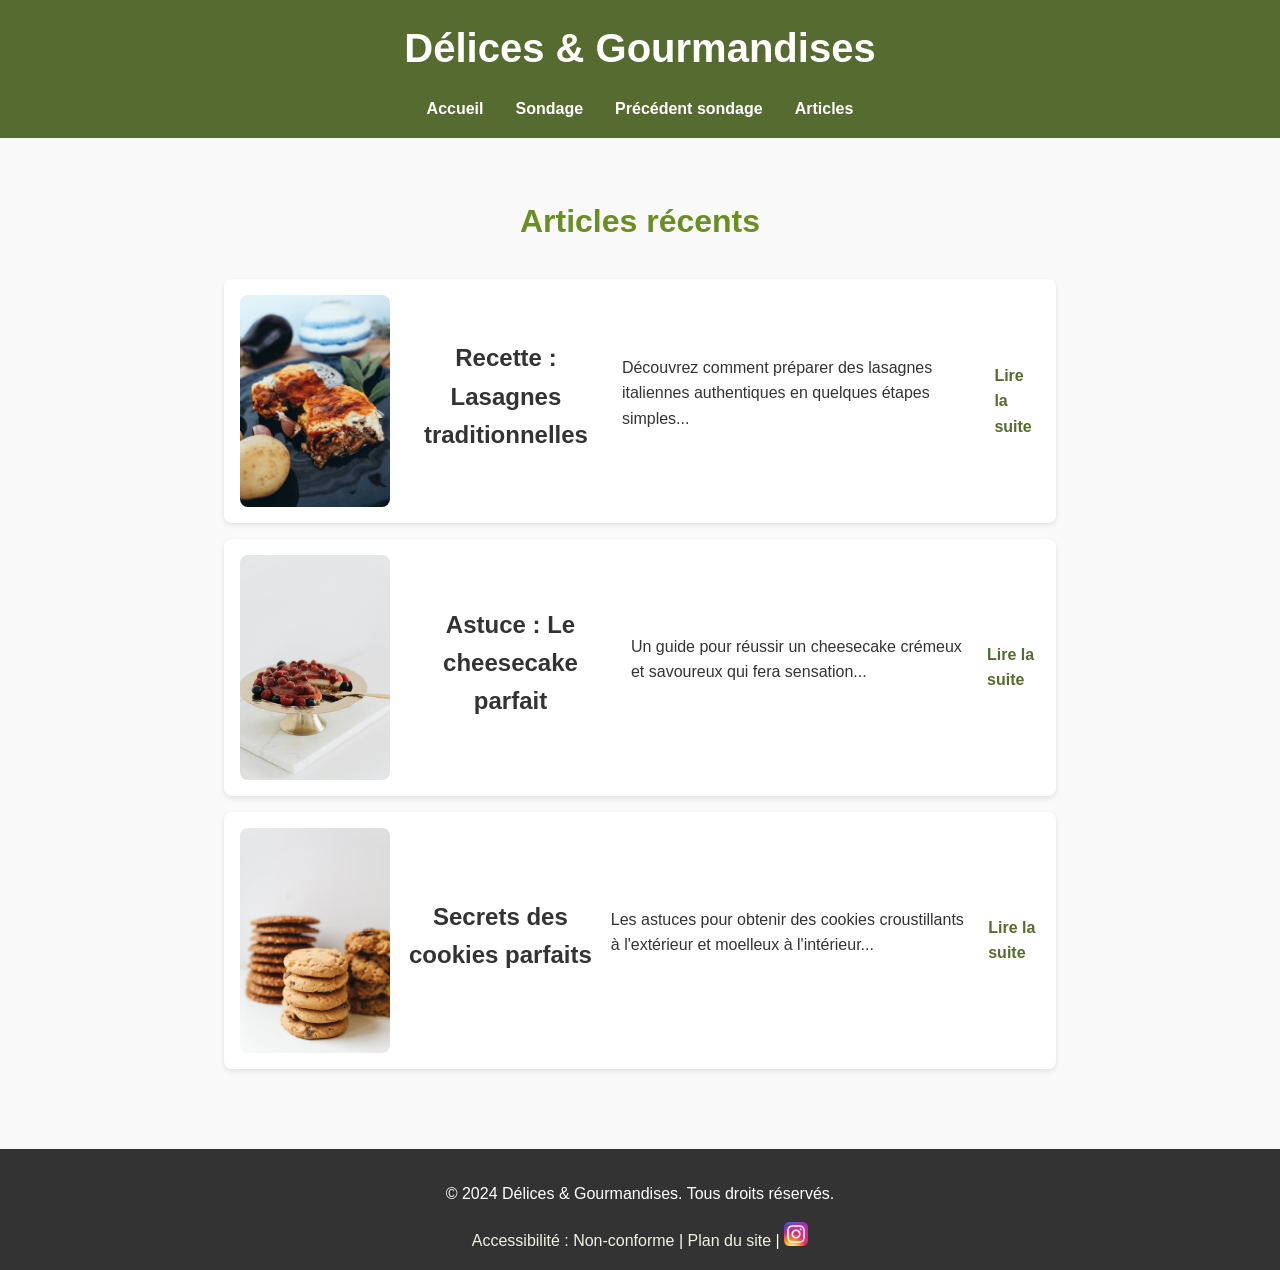
<file: index.html>
<html lang="fr">

<head>
    <meta charset="UTF-8">
    <meta name="viewport" content="width=device-width, initial-scale=1.0">
    <meta name="description"
        content="Blog culinaire 'Délices & Gourmandises' : recettes, astuces et plaisirs de la table.">
    <title>Accueil - Délices & Gourmandises</title>
    <link rel="stylesheet" href="css/styles.css">
</head>

<body>
    <nav class="skip-link" tabindex="0">
        <a href="#main">Contenu</a>
        <a href="#footer">Pied de page</a>
    </nav>

    <header>
        <h1>Délices & Gourmandises</h1>
        <nav>
            <ul>
                <li><a href="index.html">Accueil</a></li>
                <li><a href="html/sondage.html">Sondage</a></li>
                <li><a href="html/precedent-sondage.html">Précédent sondage</a></li>
                <li><a href="html/articles.html">Articles</a></li>
            </ul>
        </nav>
    </header>
    <main id="main">
        <section>
            <h2>Articles récents</h2>
            <div class="preview">
                <img src="images/article1.jpg" alt="">
                <h3>Recette : Lasagnes traditionnelles</h3>
                <p>Découvrez comment préparer des lasagnes italiennes authentiques en quelques étapes simples...</p>
                <a href="html/articles/article1.html">Lire la suite</a>
            </div>
            <div class="preview">
                <img src="images/article2.jpg" alt="">
                <h3>Astuce : Le cheesecake parfait</h3>
                <p>Un guide pour réussir un cheesecake crémeux et savoureux qui fera sensation...</p>
                <a href="html/articles/article2.html">Lire la suite</a>
            </div>
            <div class="preview">
                <img src="images/article3.jpg" alt="">
                <h3>Secrets des cookies parfaits</h3>
                <p>Les astuces pour obtenir des cookies croustillants à l'extérieur et moelleux à l'intérieur...</p>
                <a href="html/articles/article3.html">Lire la suite</a>
            </div>
        </section>
    </main>
    <footer id="footer">
        <p>&copy; 2024 Délices & Gourmandises. Tous droits réservés.</p>
        <a href="html/accessibilite.html">Accessibilité : Non-conforme</a> |
        <a href="html/plan-du-site.html">Plan du site</a> |
        <a href="https://www.instagram.com/esginformatique/" target="_blank" rel="noopener noreferrer">
            <img src="images/instagram-logo.png" alt="Instagram" width="24" height="24">
        </a>
    </footer>
</body>

</html>
</file>
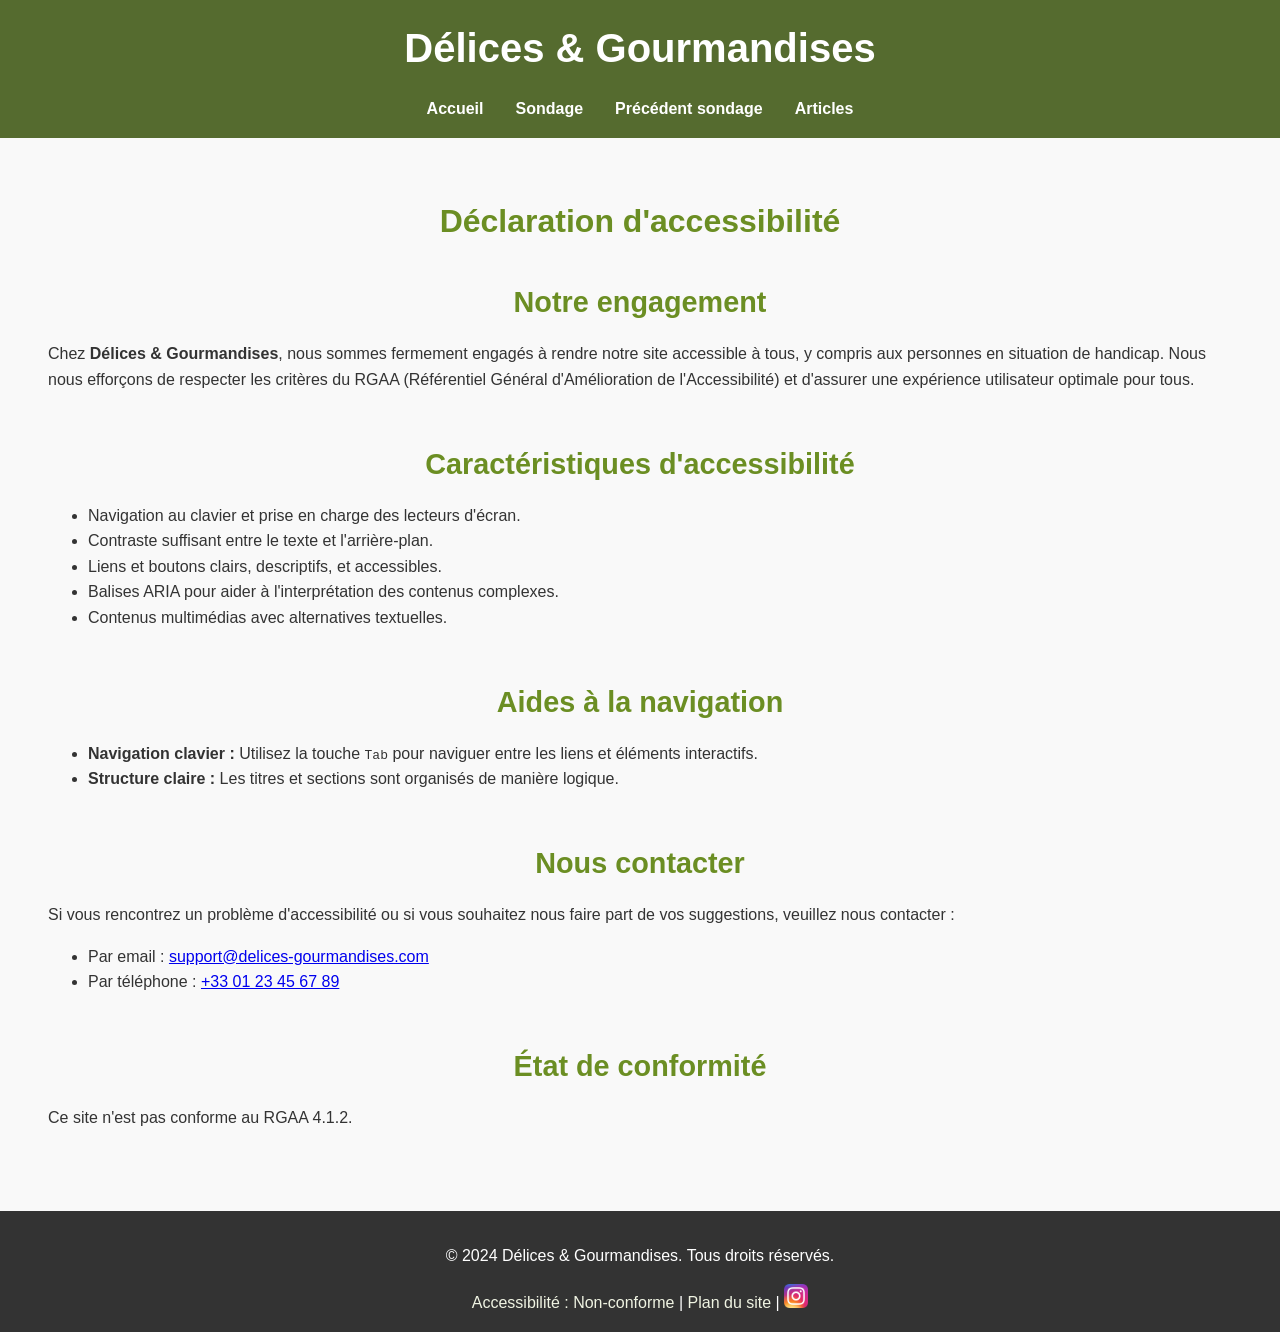
<file: html/accessibilite.html>
<html lang="fr">

<head>
    <meta charset="UTF-8">
    <meta name="viewport" content="width=device-width, initial-scale=1.0">
    <meta name="description"
        content="Informations sur l'accessibilité de Délices & Gourmandises, notre site de cuisine et gastronomie.">
    <title>Accessibilité - Délices & Gourmandises</title>
    <link rel="stylesheet" href="../css/styles.css">
</head>

<body>
    <nav class="skip-link" tabindex="0">
        <a href="#main">Contenu</a>
        <a href="#footer">Pied de page</a>
    </nav>

    <header>
        <h1>Délices & Gourmandises</h1>
        <nav>
            <ul>
                <li><a href="../index.html">Accueil</a></li>
                <li><a href="sondage.html">Sondage</a></li>
                <li><a href="precedent-sondage.html">Précédent sondage</a></li>
                <li><a href="articles.html">Articles</a></li>
            </ul>
        </nav>
    </header>
    <main id="main">
        <h2>Déclaration d'accessibilité</h2>
        <section>
            <h3>Notre engagement</h3>
            <div>Chez <strong>Délices & Gourmandises</strong>, nous sommes fermement engagés à rendre notre site
                accessible à tous, y compris aux personnes en situation de handicap. Nous nous efforçons de respecter
                les critères du RGAA (Référentiel Général d'Amélioration de l'Accessibilité) et d'assurer une expérience
                utilisateur optimale pour tous.</div>
        </section>
        <section>
            <h3>Caractéristiques d'accessibilité</h3>
            <ul>
                <li>Navigation au clavier et prise en charge des lecteurs d'écran.</li>
                <li>Contraste suffisant entre le texte et l'arrière-plan.</li>
                <li>Liens et boutons clairs, descriptifs, et accessibles.</li>
                <li>Balises ARIA pour aider à l'interprétation des contenus complexes.</li>
                <li>Contenus multimédias avec alternatives textuelles.</li>
            </ul>
        </section>
        <section>
            <h3>Aides à la navigation</h3>
            <ul>
                <li><strong>Navigation clavier :</strong> Utilisez la touche <kbd>Tab</kbd> pour naviguer entre les
                    liens et éléments interactifs.</li>
                <!-- <li><strong>Retour en haut de page :</strong> Un lien "Haut de page" est disponible en bas de chaque
                    section.</li> -->
                <li><strong>Structure claire :</strong> Les titres et sections sont organisés de manière logique.</li>
            </ul>
        </section>
        <section>
            <h3>Nous contacter</h3>
            <p>Si vous rencontrez un problème d'accessibilité ou si vous souhaitez nous faire part de vos suggestions,
                veuillez nous contacter :</p>
            <ul>
                <li>Par email : <a href="mailto:support@delices-gourmandises.com">support@delices-gourmandises.com</a>
                </li>
                <li>Par téléphone : <a href="tel:+330123456789">+33 01 23 45 67 89</a></li>
            </ul>
        </section>
        <section>
            <h3>État de conformité</h3>
            <p>Ce site n'est pas conforme au RGAA 4.1.2.</p>
        </section>
    </main>
    <footer id="footer">
        <p>&copy; 2024 Délices & Gourmandises. Tous droits réservés.</p>
        <a href="accessibilite.html">Accessibilité : Non-conforme</a> |
        <a href="plan-du-site.html">Plan du site</a> |
        <a href="https://www.instagram.com/esginformatique/" target="_blank" rel="noopener noreferrer">
            <img src="../images/instagram-logo.png" alt="Instagram" width="24" height="24">
        </a>
    </footer>
</body>

</html>
</file>
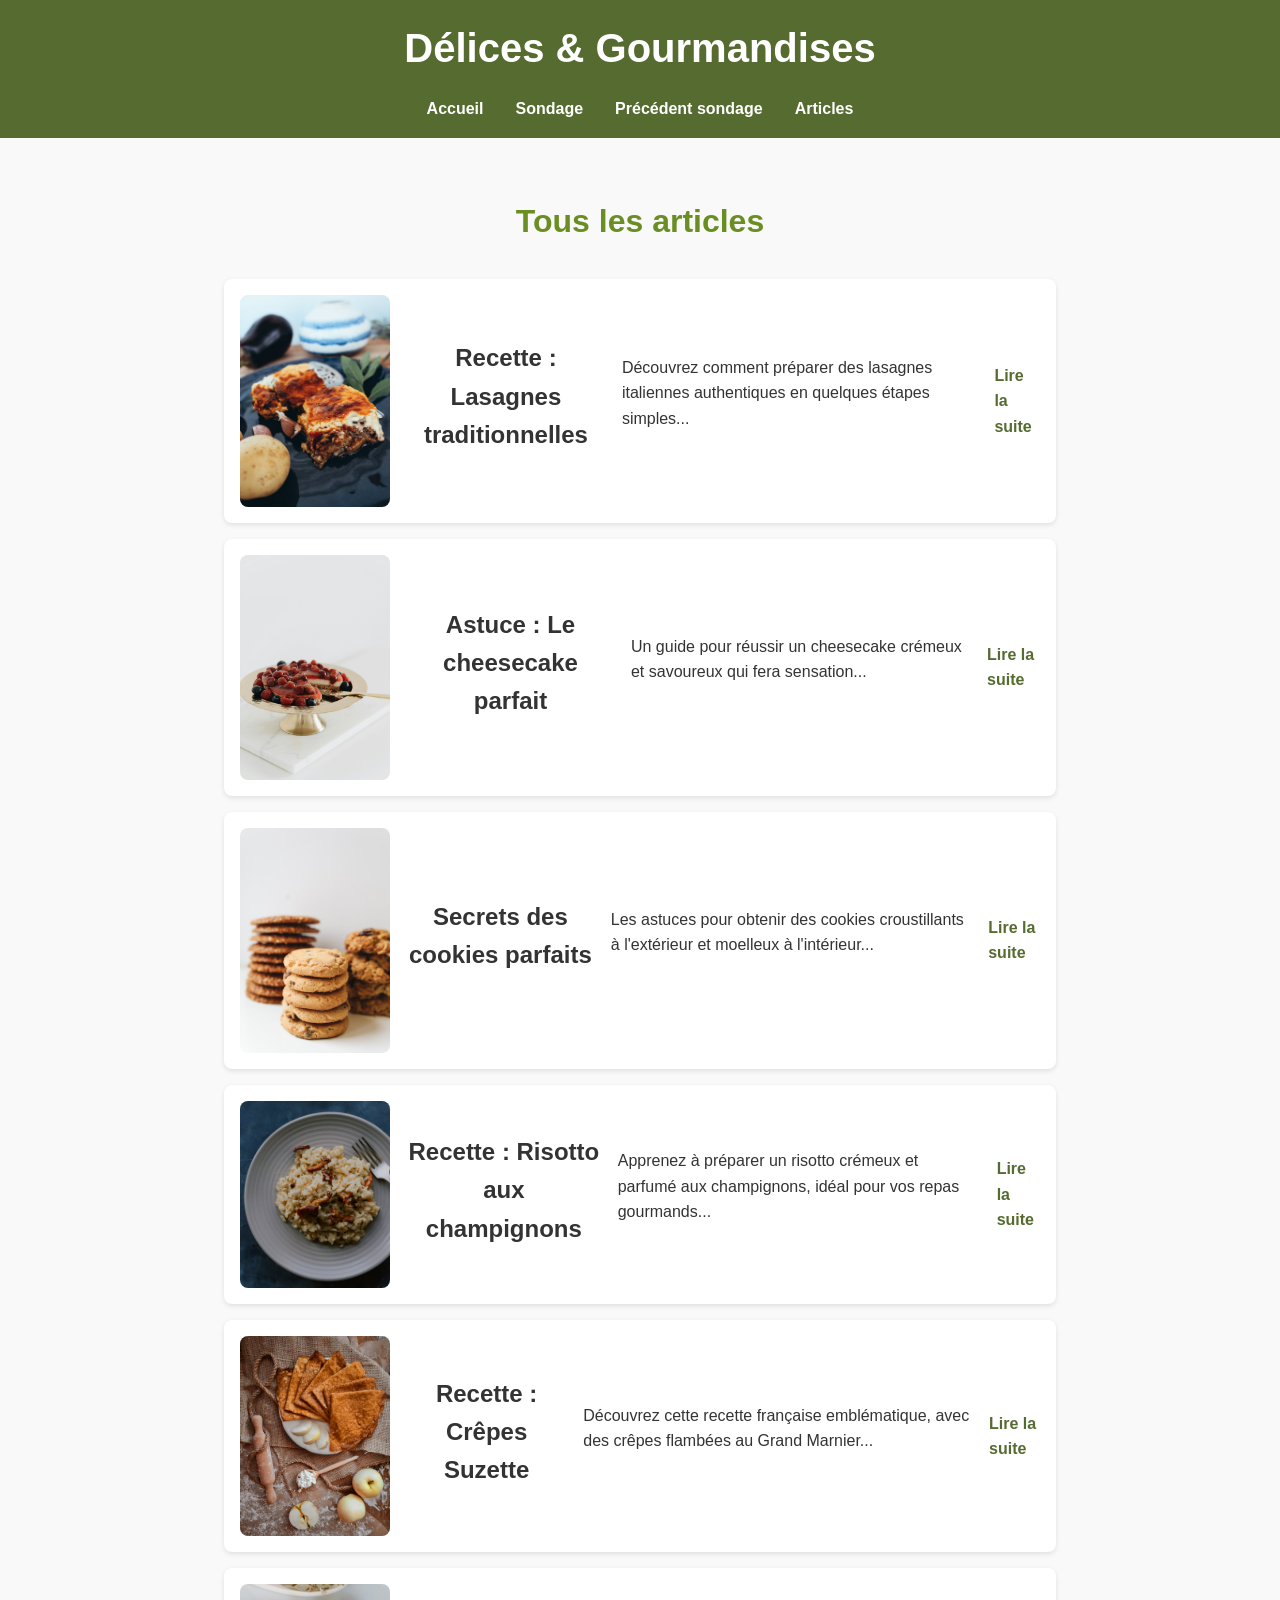
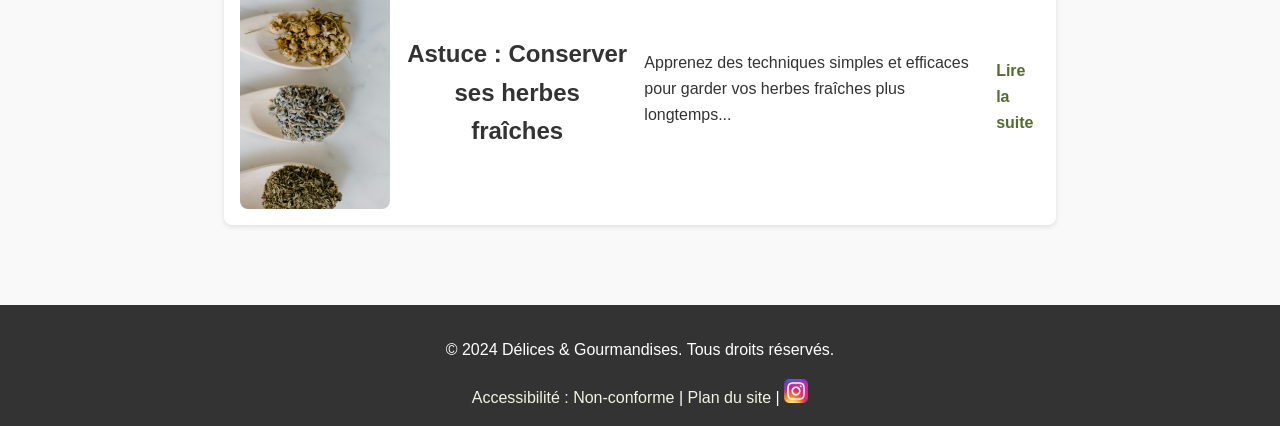
<file: html/articles.html>
<html lang="en">

<head>
    <meta charset="UTF-8">
    <meta name="viewport" content="width=device-width, initial-scale=1.0">
    <meta name="description" content="Découvrez tous nos articles sur la cuisine et la gastronomie.">
    <title>Articles - Délices & Gourmandises</title>
    <link rel="stylesheet" href="../css/styles.css">
</head>

<body>
    <nav class="skip-link" tabindex="0">
        <a href="#main">Contenu</a>
        <a href="#footer">Pied de page</a>
    </nav>

    <header>
        <h1>Délices & Gourmandises</h1>
        <nav>
            <ul>
                <li><a href="../index.html">Accueil</a></li>
                <li><a href="sondage.html">Sondage</a></li>
                <li><a href="precedent-sondage.html">Précédent sondage</a></li>
                <li><a href="articles.html">Articles</a></li>
            </ul>
        </nav>
    </header>
    <main id="main">
        <section>
            <h2>Tous les articles</h2>
            <div class="preview">
                <img src="../images/article1.jpg" alt>
                <h3>Recette : Lasagnes traditionnelles</h3>
                <p>Découvrez comment préparer des lasagnes italiennes authentiques en quelques étapes simples...</p>
                <a href="articles/article1.html">Lire la suite</a>
            </div>
            <div class="preview">
                <img src="../images/article2.jpg">
                <h3>Astuce : Le cheesecake parfait</h3>
                <p>Un guide pour réussir un cheesecake crémeux et savoureux qui fera sensation...</p>
                <a href="articles/article2.html">Lire la suite</a>
            </div>
            <div class="preview">
                <img src="../images/article3.jpg" alt>
                <h3>Secrets des cookies parfaits</h3>
                <p>Les astuces pour obtenir des cookies croustillants à l'extérieur et moelleux à l'intérieur...</p>
                <a href="articles/article3.html">Lire la suite</a>
            </div>
            <div class="preview">
                <img src="../images/article4.jpg">
                <h3>Recette : Risotto aux champignons</h3>
                <p>Apprenez à préparer un risotto crémeux et parfumé aux champignons, idéal pour vos repas gourmands...
                </p>
                <a href="articles/article4.html">Lire la suite</a>
            </div>
            <div class="preview">
                <img src="../images/article5.jpg">
                <h3>Recette : Crêpes Suzette</h3>
                <p>Découvrez cette recette française emblématique, avec des crêpes flambées au Grand Marnier...</p>
                <a href="articles/article5.html">Lire la suite</a>
            </div>
            <div class="preview">
                <img src="../images/article6.jpg" alt>
                <h3>Astuce : Conserver ses herbes fraîches</h3>
                <p>Apprenez des techniques simples et efficaces pour garder vos herbes fraîches plus longtemps...</p>
                <a href="articles/article6.html">Lire la suite</a>
            </div>
        </section>
    </main>
    <footer id="footer">
        <p>&copy; 2024 Délices & Gourmandises. Tous droits réservés.</p>
        <a href="accessibilite.html">Accessibilité : Non-conforme</a> |
        <a href="plan-du-site.html">Plan du site</a> |
        <a href="https://www.instagram.com/esginformatique/" target="_blank" rel="noopener noreferrer">
            <img src="../images/instagram-logo.png" alt="Instagram" width="24" height="24">
        </a>
    </footer>
</body>

</html>
</file>
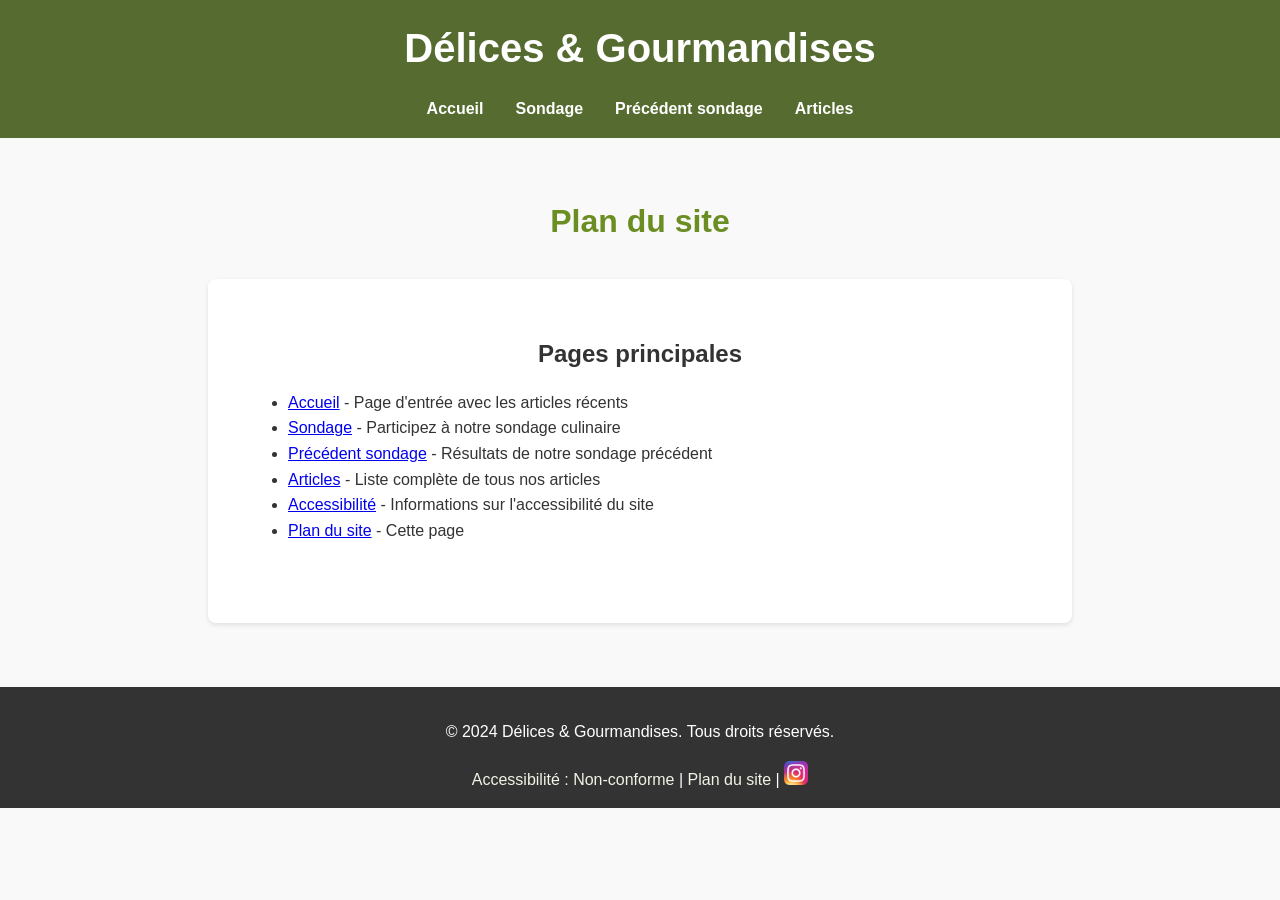
<file: html/plan-du-site.html>
<html lang="fr">

<head>
    <meta charset="UTF-8">
    <meta name="viewport" content="width=device-width, initial-scale=1.0">
    <meta name="description"
        content="Plan du site Délices & Gourmandises : toutes les pages du site organisées pour faciliter votre navigation.">
    <title>Plan du site - Délices & Gourmandises</title>
    <link rel="stylesheet" href="../css/styles.css">
</head>

<body>
    <nav class="skip-link" tabindex="0">
        <a href="#main">Contenu</a>
        <a href="#footer">Pied de page</a>
    </nav>

    <header>
        <h1>Délices & Gourmandises</h1>
        <nav>
            <ul>
                <li><a href="../index.html">Accueil</a></li>
                <li><a href="sondage.html">Sondage</a></li>
                <li><a href="precedent-sondage.html">Précédent sondage</a></li>
                <li><a href="articles.html">Articles</a></li>
            </ul>
        </nav>
    </header>
    <main id="main">
        <h2>Plan du site</h2>
        <article>
            <section>
                <h3>Pages principales</h3>
                <ul>
                    <li><a href="../index.html">Accueil</a> - Page d'entrée avec les articles récents</li>
                    <li><a href="sondage.html">Sondage</a> - Participez à notre sondage culinaire</li>
                    <li><a href="precedent-sondage.html">Précédent sondage</a> - Résultats de notre sondage précédent
                    </li>
                    <li><a href="articles.html">Articles</a> - Liste complète de tous nos articles</li>
                    <li><a href="accessibilite.html">Accessibilité</a> - Informations sur l'accessibilité du site</li>
                    <li><a href="plan-du-site.html">Plan du site</a> - Cette page</li>
                </ul>
            </section>
        </article>
    </main>
    <footer id="footer">
        <p>&copy; 2024 Délices & Gourmandises. Tous droits réservés.</p>
        <a href="accessibilite.html">Accessibilité : Non-conforme</a> |
        <a href="plan-du-site.html">Plan du site</a> |
        <a href="https://www.instagram.com/esginformatique/" target="_blank" rel="noopener noreferrer">
            <img src="../images/instagram-logo.png" alt="Instagram" width="24" height="24">
        </a>
    </footer>
</body>

</html>
</file>
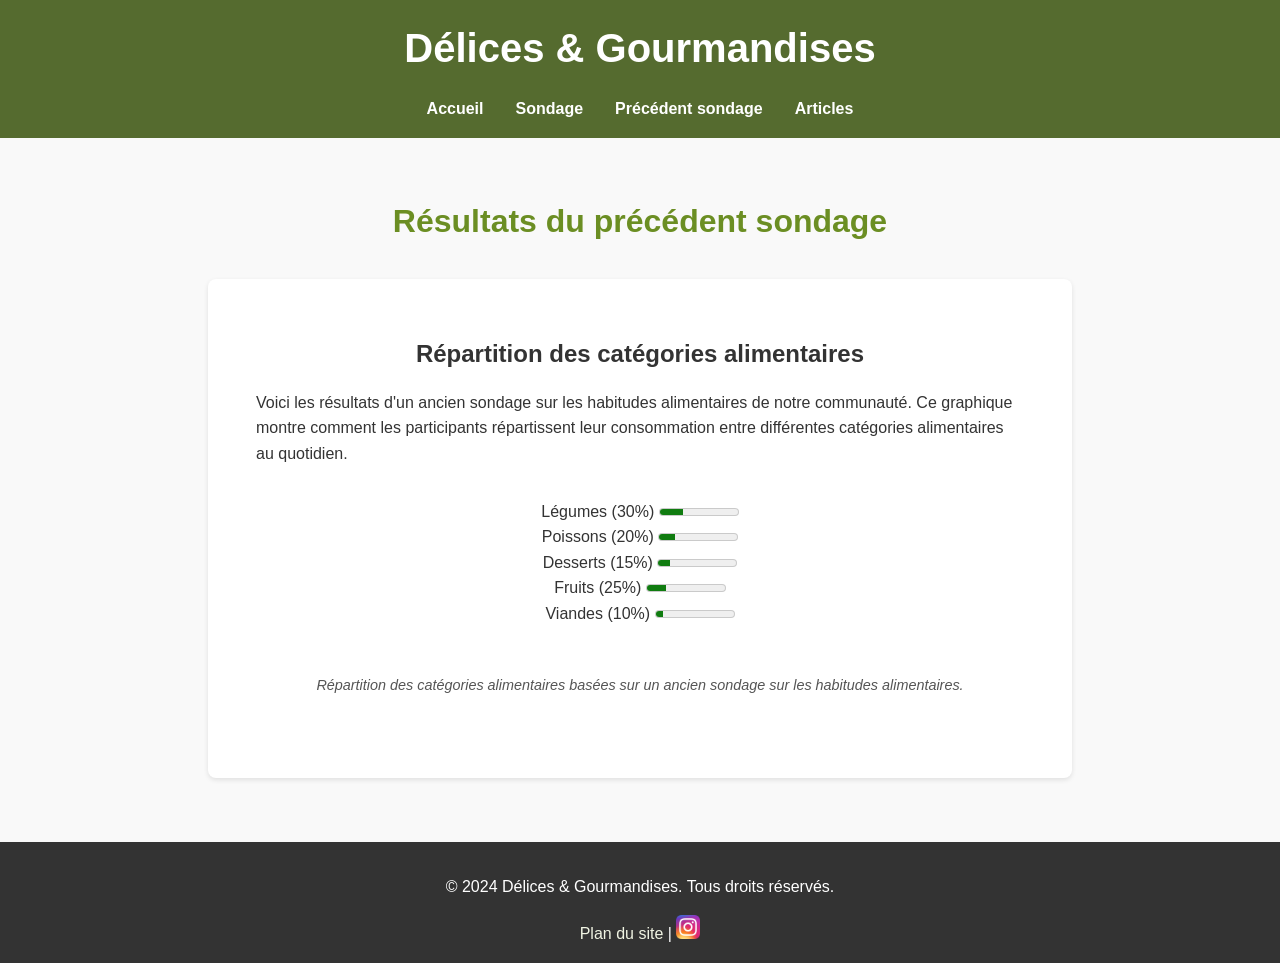
<file: html/precedent-sondage.html>
<html lang="fr">

<head>
    <meta charset="UTF-8">
    <meta name="viewport" content="width=device-width, initial-scale=1.0">
    <meta name="description" content="Découvrez un tableau et un graphique culinaire.">
    <title>Précédent sondage - Délices & Gourmandises</title>
    <link rel="stylesheet" href="../css/styles.css">
</head>

<body>
    <header>
        <h1>Délices & Gourmandises</h1>
        <nav>
            <ul>
                <li><a href="../index.html">Accueil</a></li>
                <li><a href="sondage.html">Sondage</a></li>
                <li><a href="precedent-sondage.html">Précédent sondage</a></li>
                <li><a href="articles.html">Articles</a></li>
            </ul>
        </nav>
    </header>
    <main id="main">
        <h2>Résultats du précédent sondage</h2>
        <article>
            <section>
                <h3>Répartition des catégories alimentaires</h3>
                <p>Voici les résultats d'un ancien sondage sur les habitudes alimentaires de notre communauté. Ce
                    graphique montre comment les participants répartissent leur consommation entre différentes
                    catégories alimentaires au quotidien.</p>

                <figure>
                    <section aria-labelledby="categoriesGraph">
                        <div>
                            <label for="legumes">Légumes (30%)</label>
                            <meter id="legumes" value="0.3" min="0" max="1"></meter>
                        </div>
                        <div>
                            <label for="poissons">Poissons (20%)</label>
                            <meter id="poissons" value="0.2" min="0" max="1"></meter>
                        </div>
                        <div>
                            <label for="desserts">Desserts (15%)</label>
                            <meter id="desserts" value="0.15" min="0" max="1"></meter>
                        </div>
                        <div>
                            <label for="fruits">Fruits (25%)</label>
                            <meter id="fruits" value="0.25" min="0" max="1"></meter>
                        </div>
                        <div>
                            <label for="viandes">Viandes (10%)</label>
                            <meter id="viandes" value="0.1" min="0" max="1"></meter>
                        </div>
                    </section>

                    <figcaption id="categoriesGraph">Répartition des catégories alimentaires basées sur un ancien
                        sondage sur les habitudes alimentaires.</figcaption>
                </figure>
            </section>
        </article>
    </main>


    <footer id="footer">
        <p>&copy; 2024 Délices & Gourmandises. Tous droits réservés.</p>
        <a href="plan-du-site.html">Plan du site</a> |
        <a href="https://www.instagram.com/esginformatique/" target="_blank" rel="noopener noreferrer">
            <img src="../images/instagram-logo.png" alt="Instagram" width="24" height="24">
        </a>
    </footer>
</body>

</html>
</file>
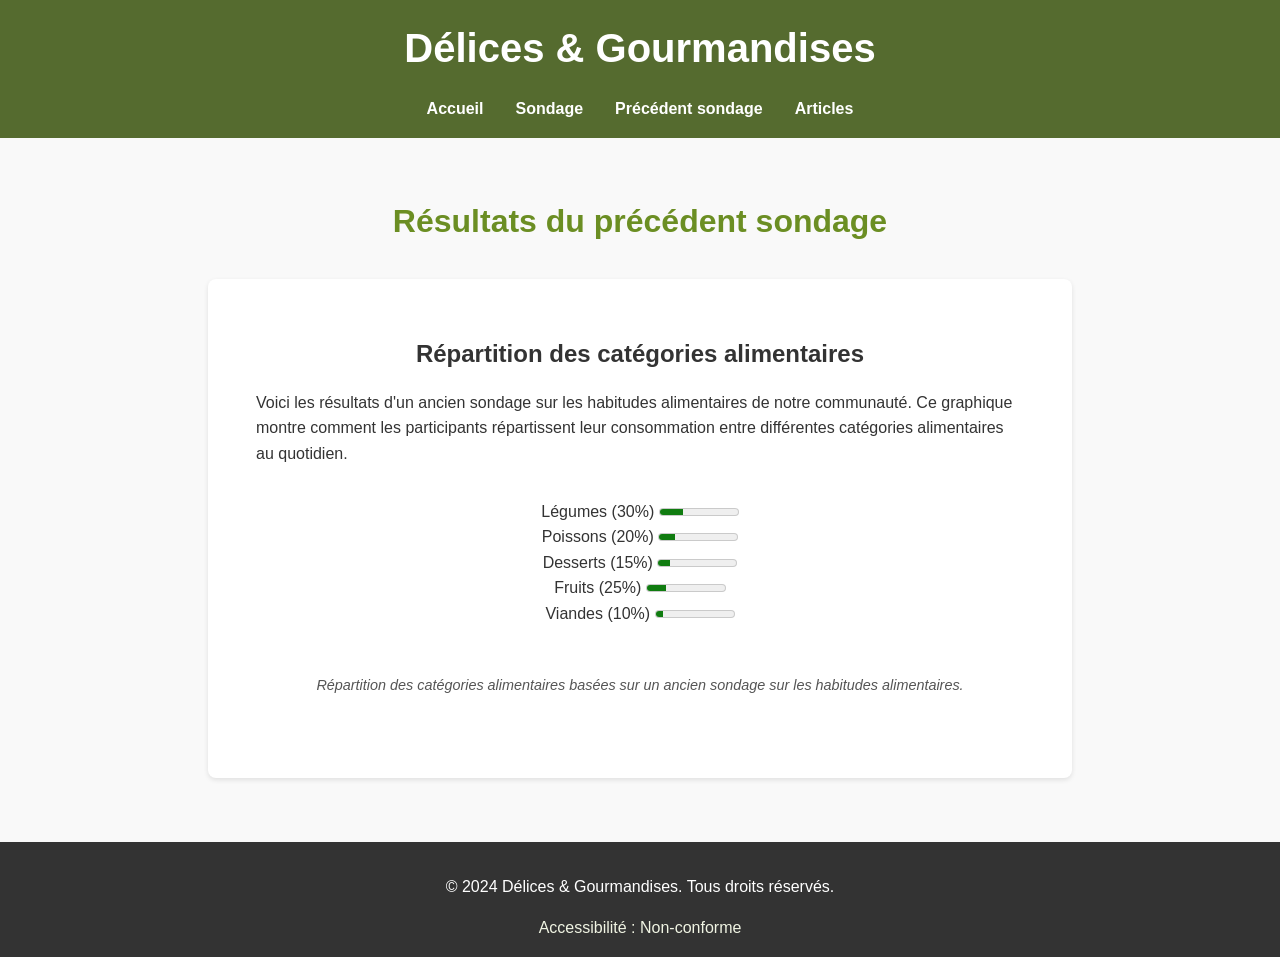
<file: html/precedentsondage.html>
<!DOCTYPE html>
<html lang="fr">

<head>
    <meta charset="UTF-8">
    <meta name="viewport" content="width=device-width, initial-scale=1.0">
    <meta name="description" content="Découvrez un tableau et un graphique culinaire.">
    <title>Précédent sondage - Délices & Gourmandises</title>
    <link rel="stylesheet" href="../css/styles.css">
</head>

<body>
    <nav class="skip-link" tabindex="0">
        <a href="#main">Contenu</a>
        <a href="#footer">Pied de page</a>
    </nav>

    <header>
        <h1>Délices & Gourmandises</h1>
        <nav>
            <ul>
                <li><a href="../index.html">Accueil</a></li>
                <li><a href="sondage.html">Sondage</a></li>
                <li><a href="precedentsondage.html">Précédent sondage</a></li>
                <li><a href="articles.html">Articles</a></li>
            </ul>
        </nav>
    </header>
    <main id="main">
        <h2>Résultats du précédent sondage</h2>
        <article>
            <section>
                <h3>Répartition des catégories alimentaires</h3>
                <p>Voici les résultats d'un ancien sondage sur les habitudes alimentaires de notre communauté. Ce graphique montre comment les participants répartissent leur consommation entre différentes catégories alimentaires au quotidien.</p>
                
                <figure>
                    <section aria-labelledby="categoriesGraph">
                        <div>
                            <label for="legumes">Légumes (30%)</label>
                            <meter id="legumes" value="0.3" min="0" max="1"></meter>
                        </div>
                        <div>
                            <label for="poissons">Poissons (20%)</label>
                            <meter id="poissons" value="0.2" min="0" max="1"></meter>
                        </div>
                        <div>
                            <label for="desserts">Desserts (15%)</label>
                            <meter id="desserts" value="0.15" min="0" max="1"></meter>
                        </div>
                        <div>
                            <label for="fruits">Fruits (25%)</label>
                            <meter id="fruits" value="0.25" min="0" max="1"></meter>
                        </div>
                        <div>
                            <label for="viandes">Viandes (10%)</label>
                            <meter id="viandes" value="0.1" min="0" max="1"></meter>
                        </div>
                    </section>
    
                    <figcaption id="categoriesGraph">Répartition des catégories alimentaires basées sur un ancien sondage sur les habitudes alimentaires.</figcaption>
                </figure>
            </section>
        </article>
    </main>
        
    
    <footer id="footer">
        <p>&copy; 2024 Délices & Gourmandises. Tous droits réservés.</p>
        <a href="accessibilite.html">Accessibilité : Non-conforme</a>
    </footer>
</body>

</html>
</file>
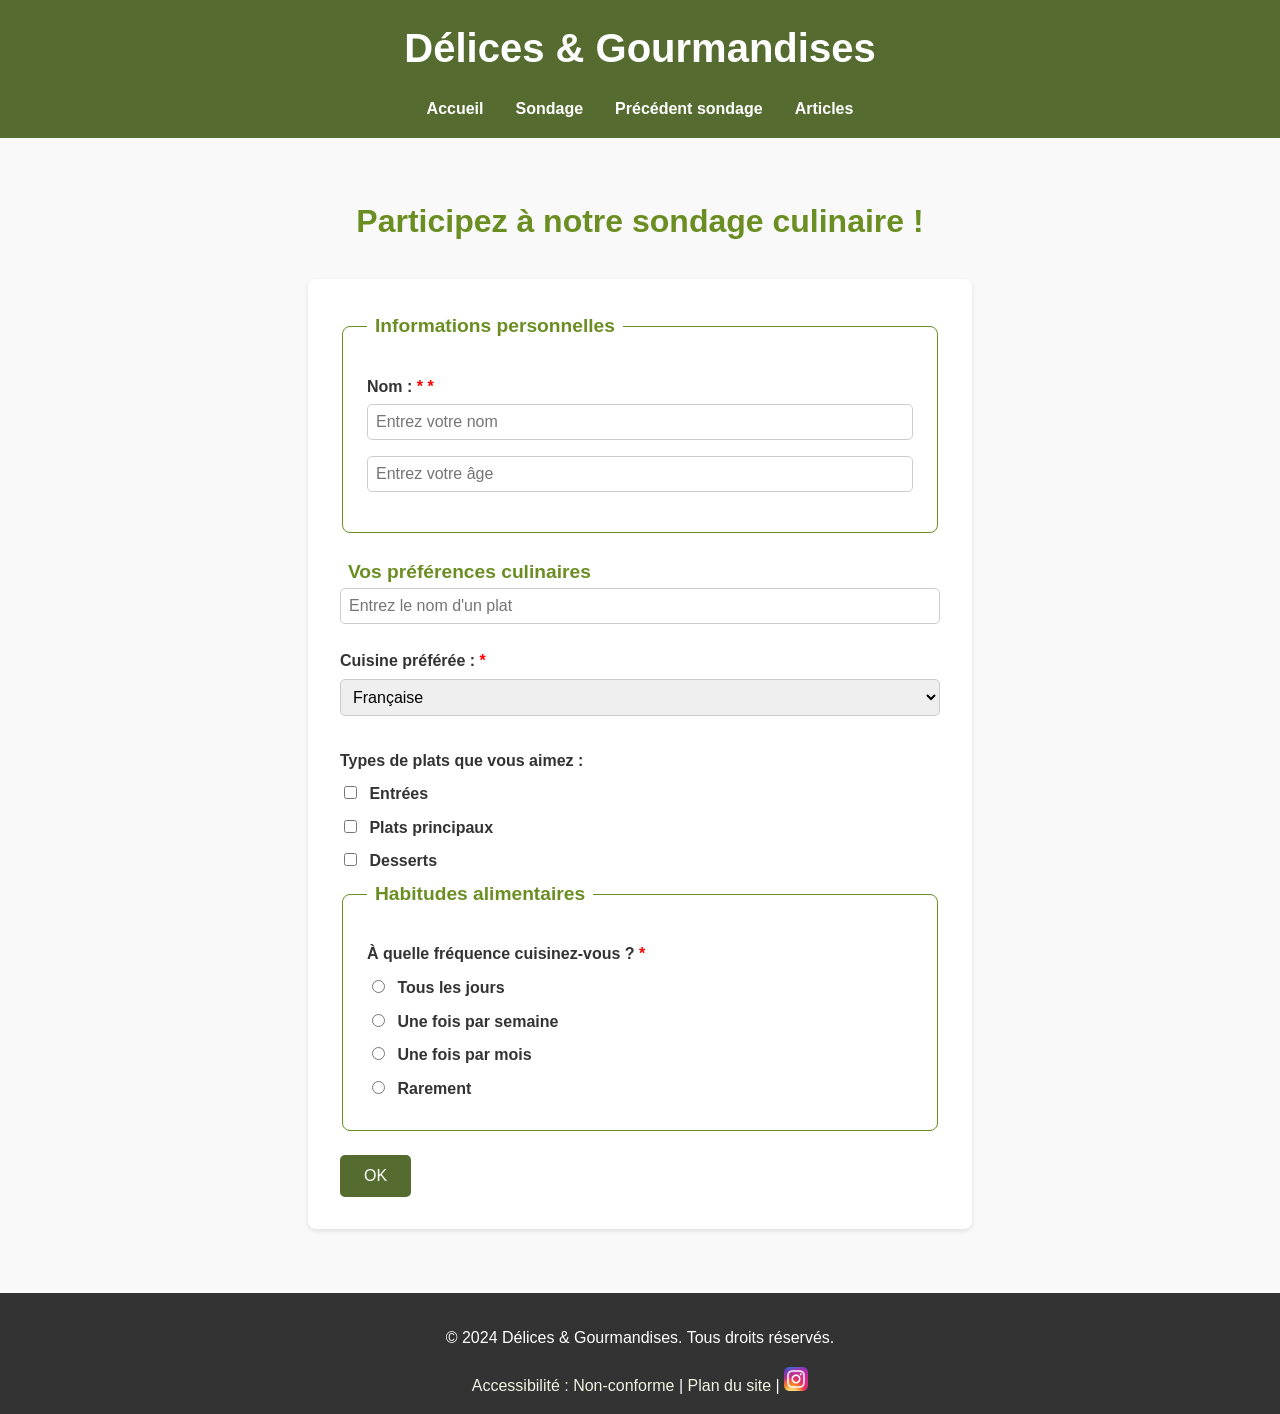
<file: html/sondage.html>
<html>

<head>
    <meta charset="UTF-8">
    <meta name="viewport" content="width=device-width, initial-scale=1.0">
    <meta name="description" content="Sondage culinaire : Partagez vos goûts et préférences sur la cuisine.">
    <title>Sondage - Délices & Gourmandises</title>
    <link rel="stylesheet" href="../css/styles.css">
</head>

<body>
    <nav class="skip-link" tabindex="0">
        <a href="#main">Contenu</a>
        <a href="#footer">Pied de page</a>
    </nav>

    <header>
        <h1>Délices & Gourmandises</h1>
        <nav>
            <ul>
                <li><a href="../index.html">Accueil</a></li>
                <li><a href="sondage.html">Sondage</a></li>
                <li><a href="precedent-sondage.html">Précédent sondage</a></li>
                <li><a href="articles.html">Articles</a></li>
            </ul>
        </nav>
    </header>
    <main id="main">
        <h2>Participez à notre sondage culinaire !</h2>
        <form action="#" method="post">
            <!-- Informations personnelles -->
            <fieldset>
                <legend>Informations personnelles</legend>
                <label class="required" for="name">Nom : <b style="color: red;">*</b></label>
                <input type="text" id="name" name="name" required aria-required="true" placeholder="Entrez votre nom">

                <input type="number" id="age" name="age" min="1" max="120" required aria-required="true"
                    placeholder="Entrez votre âge">
            </fieldset>

            <!-- Préférences culinaires -->

            <legend>Vos préférences culinaires</legend>
            <input type="text" id="favorite-dish" name="favorite-dish" required placeholder="Entrez le nom d'un plat">

            <label class="required" for="cuisine">Cuisine préférée :</label>
            <select id="cuisine" name="cuisine" required>
                <option value="française">Française</option>
                <option value="italienne">Italienne</option>
                <option value="asiatique">Asiatique</option>
                <option value="mexicaine">Mexicaine</option>
                <option value="autre">Autre</option>
            </select>

            <p>Types de plats que vous aimez :</p>
            <label><input type="checkbox" name="dish-type" value="entrée"> Entrées</label>
            <label><input type="checkbox" name="dish-type" value="plat"> Plats principaux</label>
            <label><input type="checkbox" name="dish-type" value="dessert"> Desserts</label>


            <!-- Habitudes alimentaires -->
            <fieldset>
                <legend>Habitudes alimentaires</legend>
                <label class="required">À quelle fréquence cuisinez-vous ?</label>
                <label><input type="radio" name="frequency" value="quotidien" required aria-required="true"> Tous les
                    jours</label>
                <label><input type="radio" name="frequency" value="hebdomadaire"> Une fois par semaine</label>
                <label><input type="radio" name="frequency" value="mensuel"> Une fois par mois</label>
                <label><input type="radio" name="frequency" value="rare"> Rarement</label>
            </fieldset>

            <!-- Soumettre -->
            <button type="submit">OK</button>
        </form>
    </main>
    <footer id="footer">
        <p>&copy; 2024 Délices & Gourmandises. Tous droits réservés.</p>
        <a href="accessibilite.html">Accessibilité : Non-conforme</a> |
        <a href="plan-du-site.html">Plan du site</a> |
        <a href="https://www.instagram.com/esginformatique/" target="_blank" rel="noopener noreferrer">
            <img src="../images/instagram-logo.png" alt="Instagram" width="24" height="24">
        </a>
    </footer>
</body>

</html>
</file>
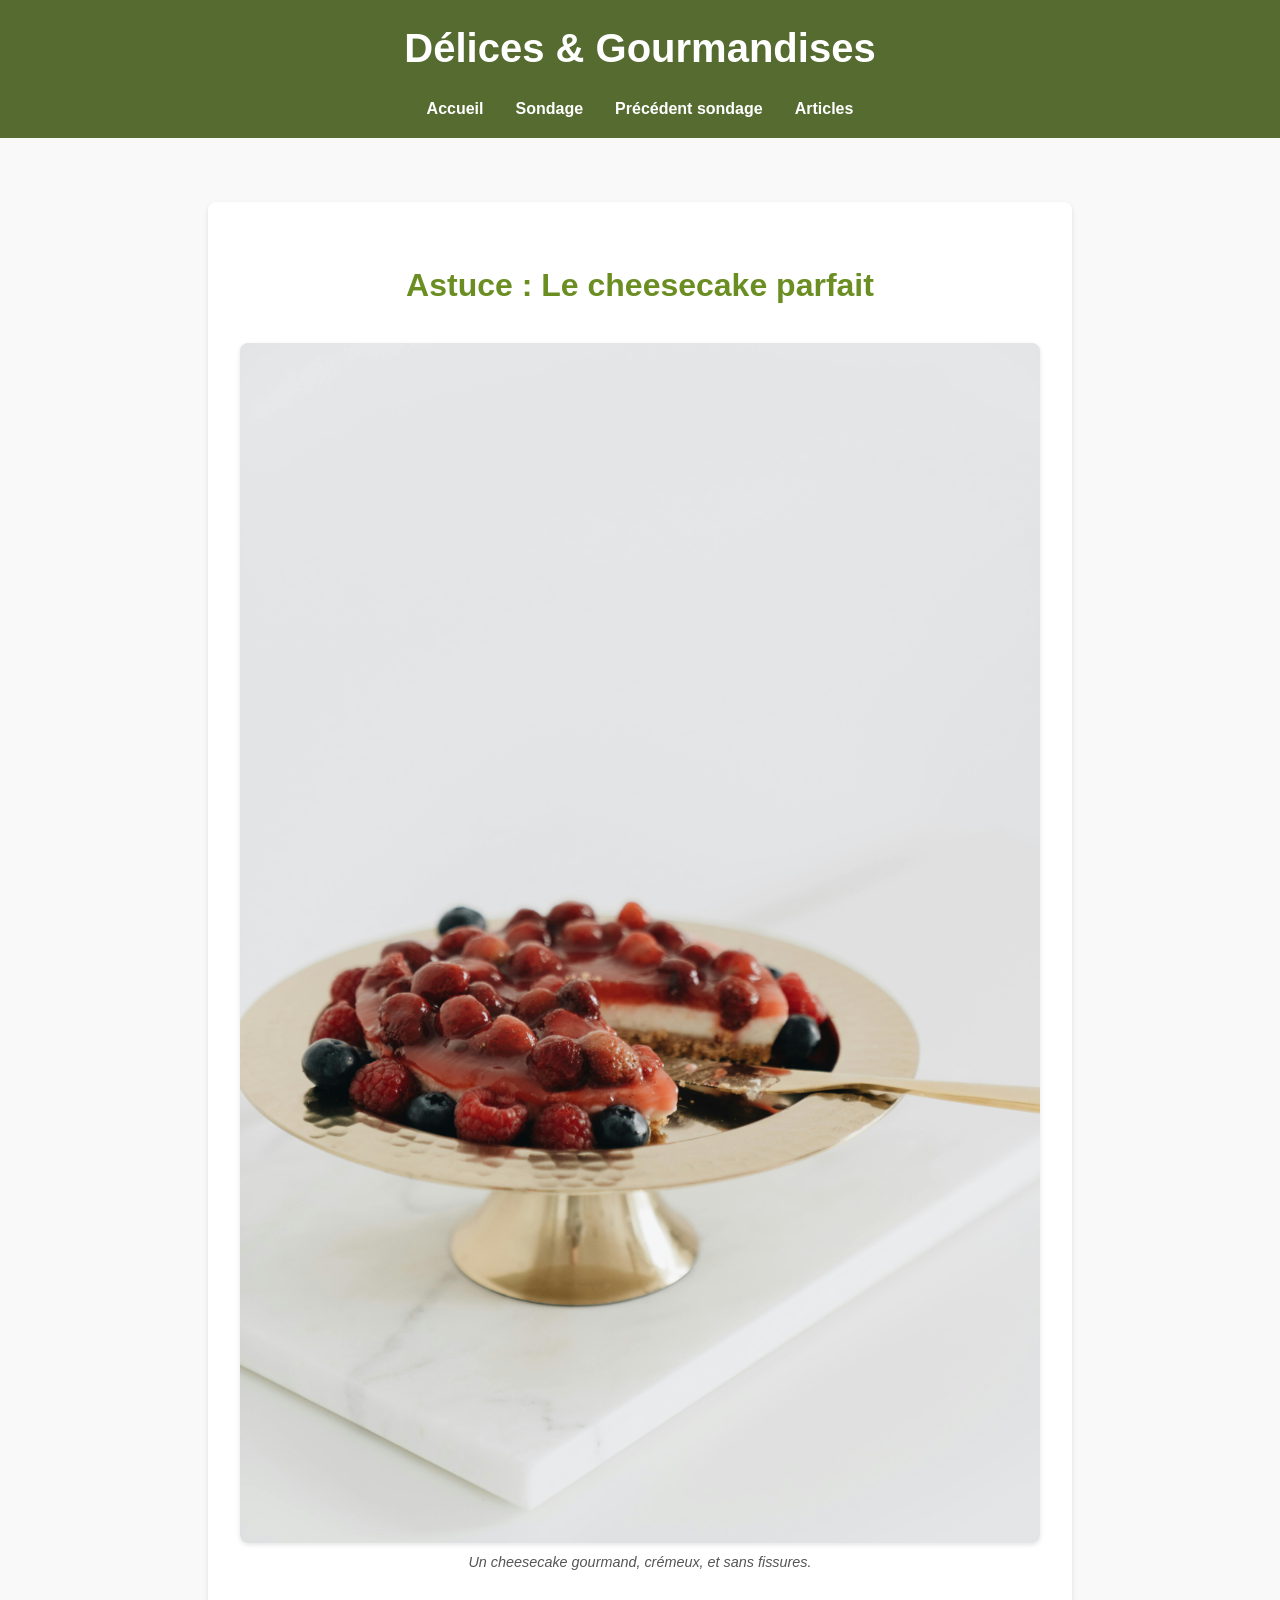
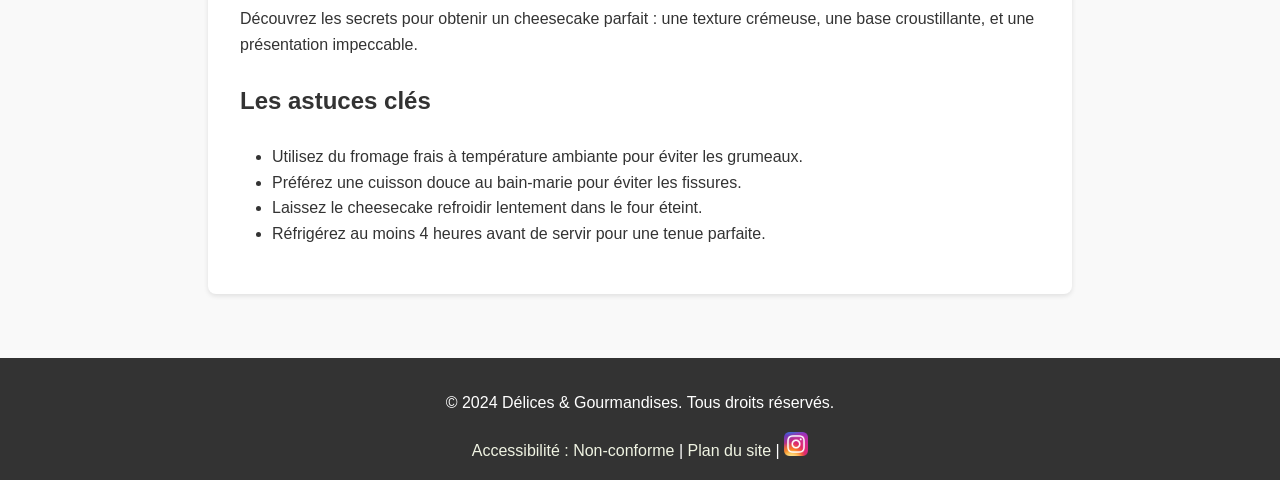
<file: html/articles/article2.html>
<html lang="fr">

<head>
    <meta charset="UTF-8">
    <meta name="viewport" content="width=device-width, initial-scale=1.0">
    <meta name="description" content="Astuces pour réussir un cheesecake parfait à tous les coups.">
    <title>Astuce : Le cheesecake parfait - Délices & Gourmandises</title>
    <link rel="stylesheet" href="../../css/styles.css">
</head>

<body>
    <header>
        <h1>Délices & Gourmandises</h1>
        <nav>
            <ul>
                <li><a href="../../index.html">Accueil</a></li>
                <li><a href="../sondage.html">Sondage</a></li>
                <li><a href="../precedent-sondage.html">Précédent sondage</a></li>
                <li><a href="../articles.html">Articles</a></li>
            </ul>
        </nav>
    </header>
    <main>
        <article>
            <h2>Astuce : Le cheesecake parfait</h2>
            <figure>
                <img src="../../images/article2.jpg" alt>
                <figcaption>Un cheesecake gourmand, crémeux, et sans fissures.</figcaption>
            </figure>
            <p>Découvrez les secrets pour obtenir un cheesecake parfait : une texture crémeuse, une base croustillante,
                et une présentation impeccable.</p>

            <h3>Les astuces clés</h3>
            <ul>
                <li>Utilisez du fromage frais à température ambiante pour éviter les grumeaux.</li>
                <li>Préférez une cuisson douce au bain-marie pour éviter les fissures.</li>
                <li>Laissez le cheesecake refroidir lentement dans le four éteint.</li>
                <li>Réfrigérez au moins 4 heures avant de servir pour une tenue parfaite.</li>
            </ul>
        </article>
    </main>
    <footer>
        <p>&copy; 2024 Délices & Gourmandises. Tous droits réservés.</p>
        <a href="../accessibilite.html">Accessibilité : Non-conforme</a> |
        <a href="../plan-du-site.html">Plan du site</a> |
        <a href="https://www.instagram.com/esginformatique/" target="_blank" rel="noopener noreferrer">
            <img src="../../images/instagram-logo.png" width="24" height="24">
        </a>
    </footer>
</body>

</html>
</file>
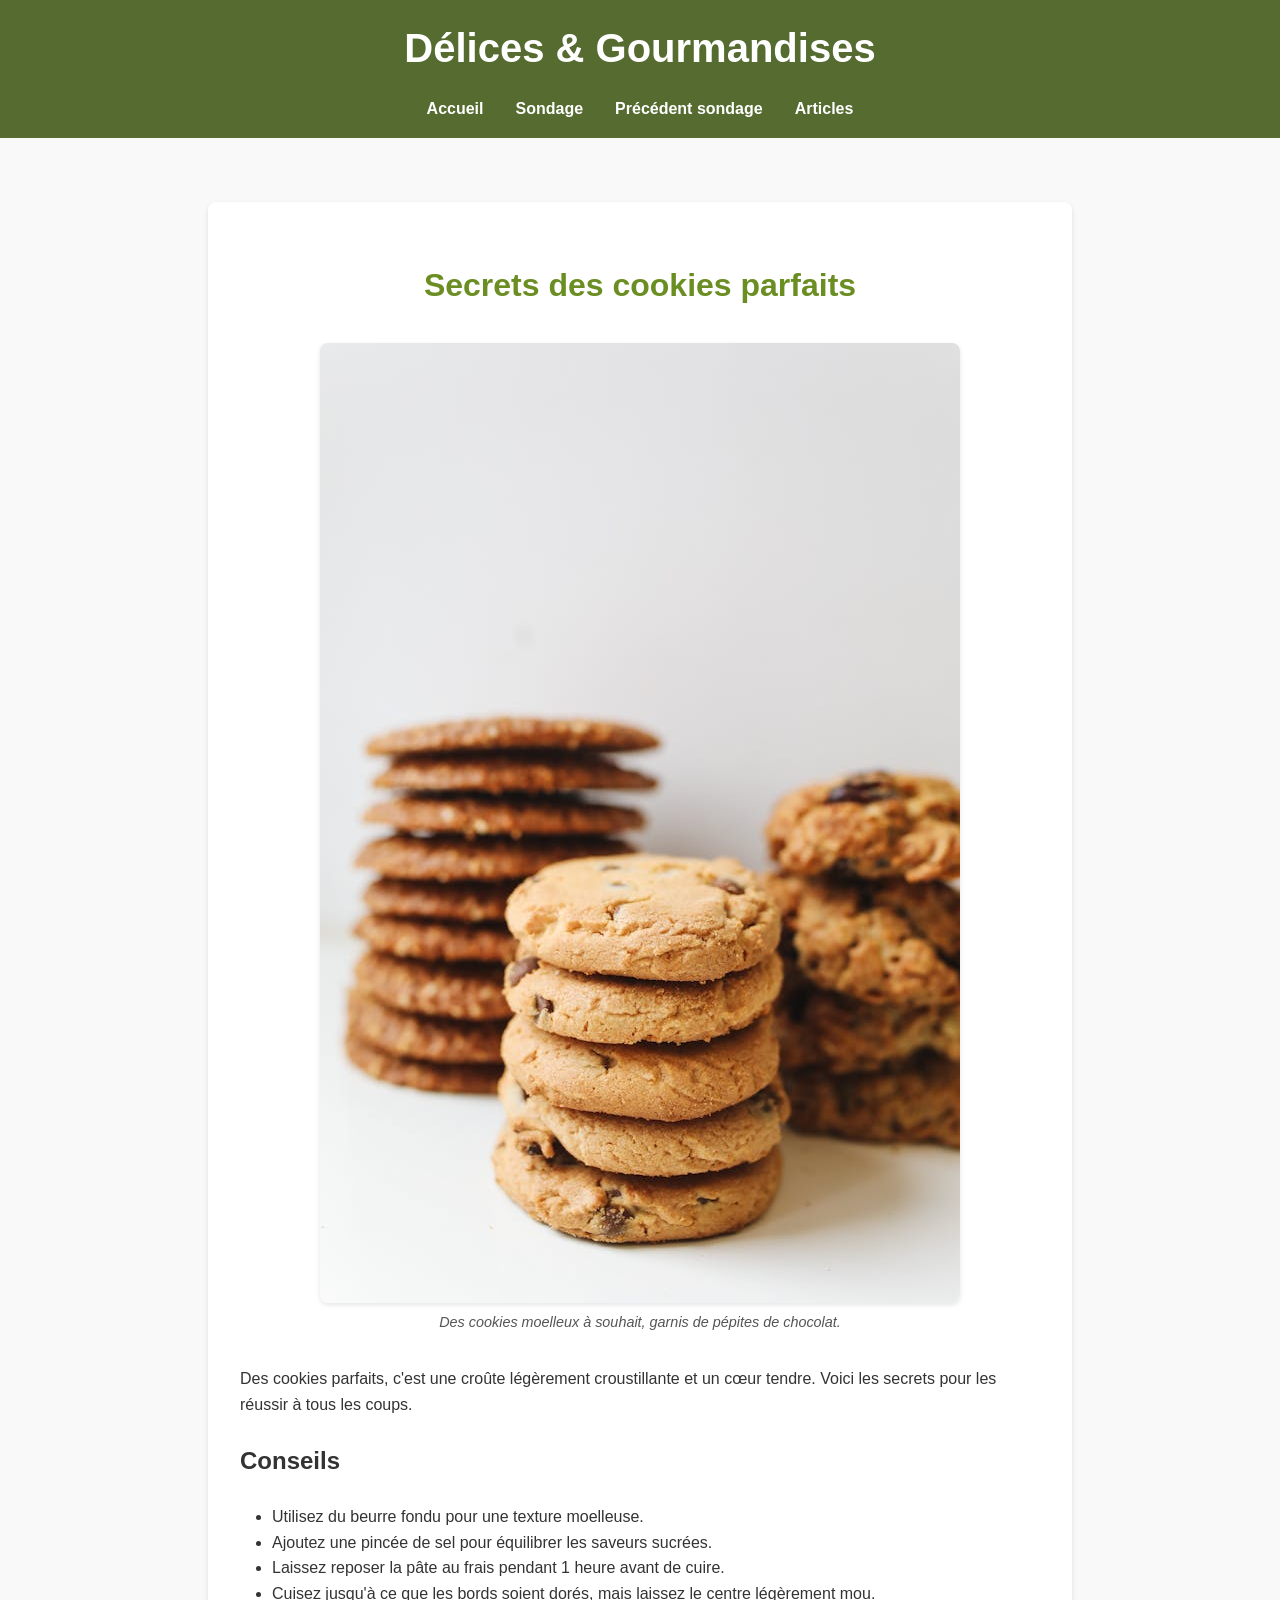
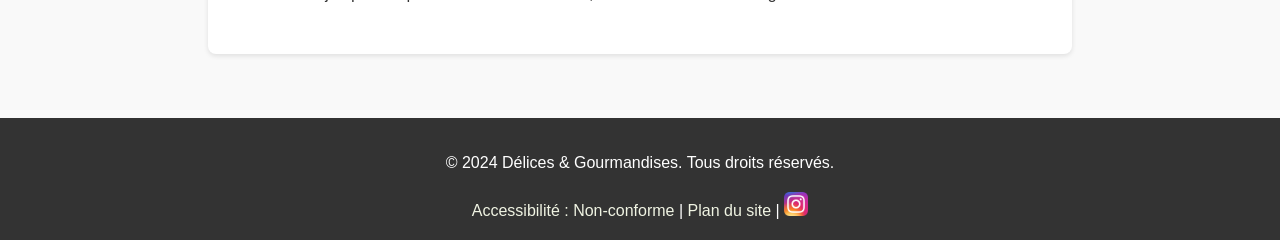
<file: html/articles/article3.html>
<html lang="fr">

<head>
    <meta charset="UTF-8">
    <meta name="viewport" content="width=device-width, initial-scale=1.0">
    <meta name="description" content="Apprenez les secrets pour réaliser des cookies moelleux et dorés.">
    <title>Secrets des cookies parfaits - Délices & Gourmandises</title>
    <link rel="stylesheet" href="../../css/styles.css">
</head>

<body>
    <header>
        <h1>Délices & Gourmandises</h1>
        <nav>
            <ul>
                <li><a href="../../index.html">Accueil</a></li>
                <li><a href="../sondage.html">Sondage</a></li>
                <li><a href="../precedent-sondage.html">Précédent sondage</a></li>
                <li><a href="../articles.html">Articles</a></li>
            </ul>
        </nav>
    </header>
    <main>
        <article>
            <h2>Secrets des cookies parfaits</h2>
            <figure>
                <img src="../../images/article3.jpg" alt>
                <figcaption>Des cookies moelleux à souhait, garnis de pépites de chocolat.</figcaption>
            </figure>
            <p>Des cookies parfaits, c'est une croûte légèrement croustillante et un cœur tendre. Voici les secrets pour
                les réussir à tous les coups.</p>

            <h3>Conseils</h3>
            <ul>
                <li>Utilisez du beurre fondu pour une texture moelleuse.</li>
                <li>Ajoutez une pincée de sel pour équilibrer les saveurs sucrées.</li>
                <li>Laissez reposer la pâte au frais pendant 1 heure avant de cuire.</li>
                <li>Cuisez jusqu'à ce que les bords soient dorés, mais laissez le centre légèrement mou.</li>
            </ul>
        </article>
    </main>
    <footer>
        <p>&copy; 2024 Délices & Gourmandises. Tous droits réservés.</p>
        <a href="../accessibilite.html">Accessibilité : Non-conforme</a> |
        <a href="../plan-du-site.html">Plan du site</a> |
        <a href="https://www.instagram.com/esginformatique/" target="_blank" rel="noopener noreferrer">
            <img src="../../images/instagram-logo.png" alt="Instagram" width="24" height="24">
        </a>
    </footer>
</body>

</html>
</file>
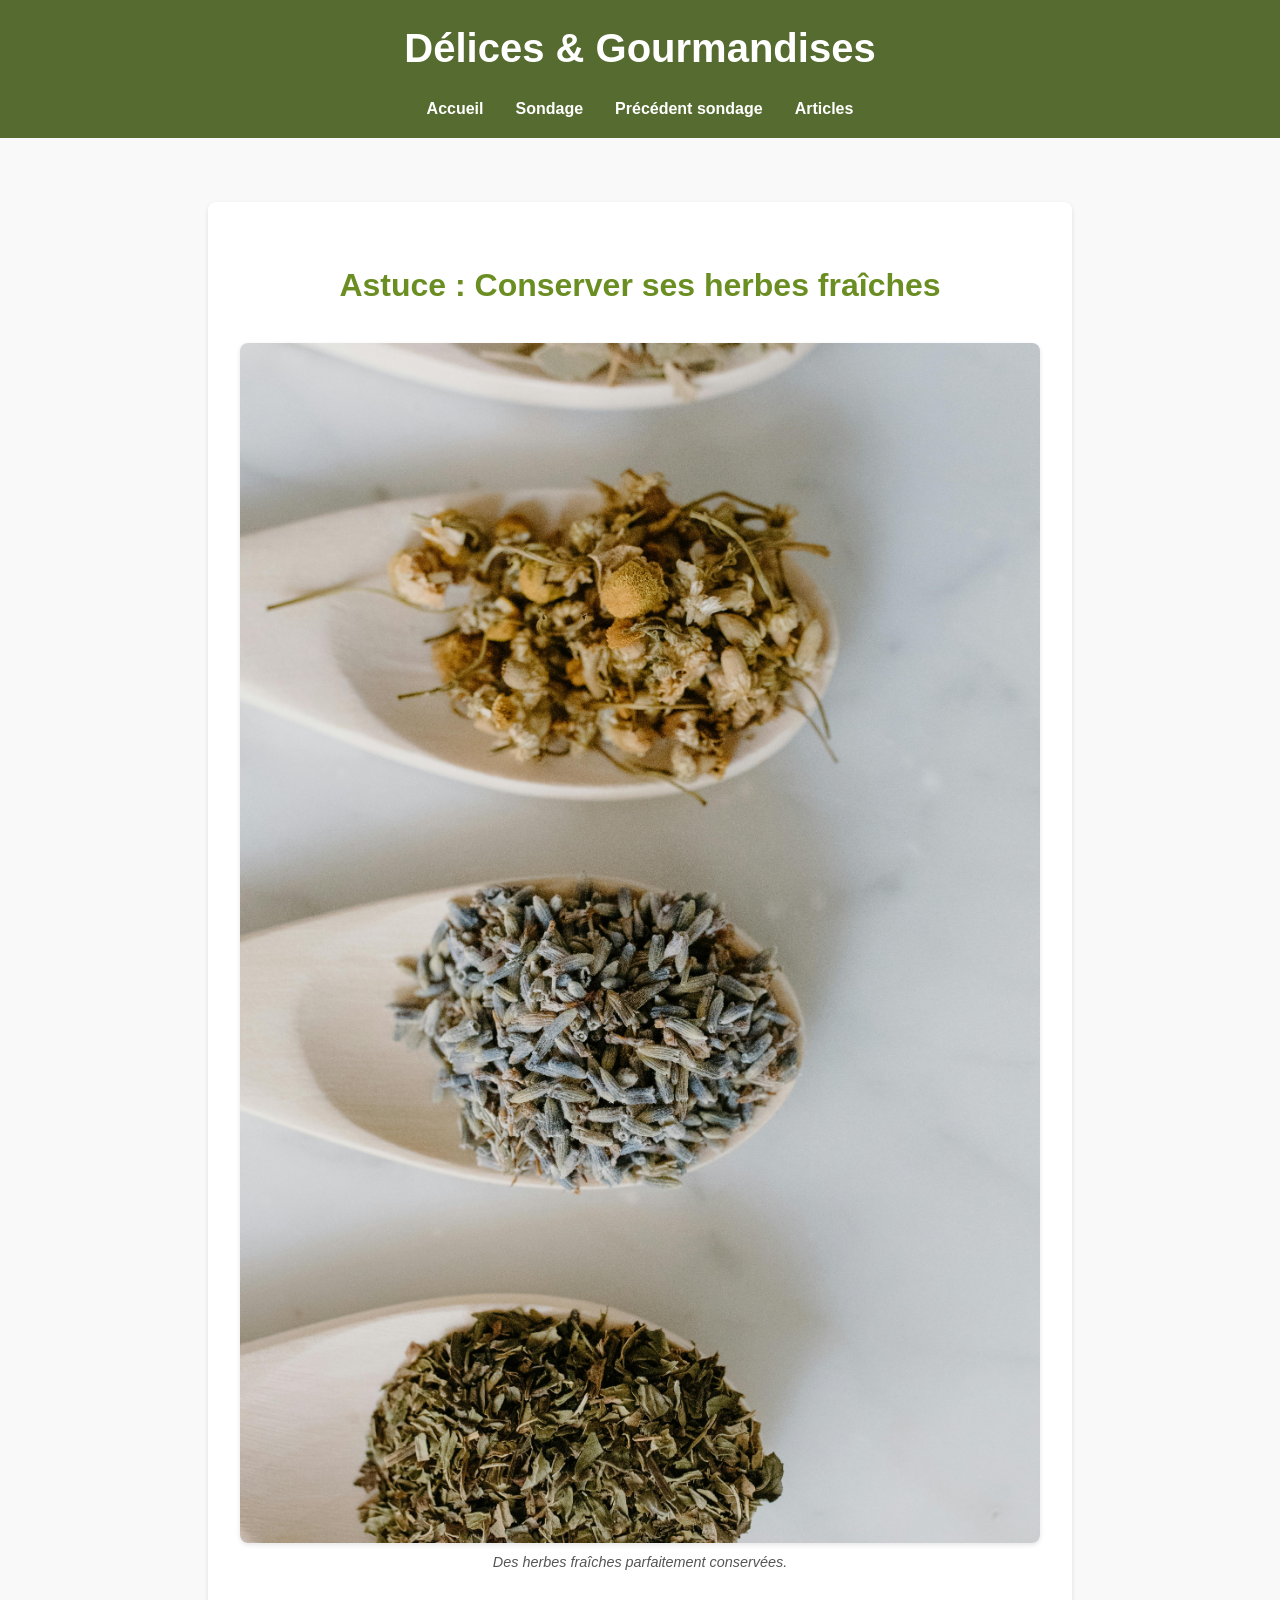
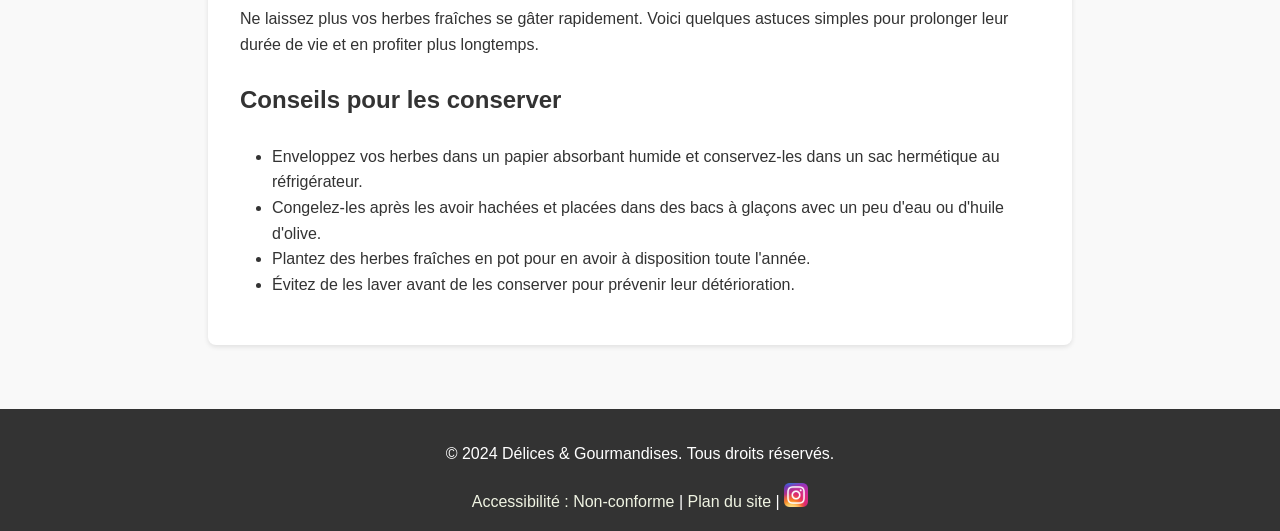
<file: html/articles/article6.html>
<html lang="fr">

<head>
    <meta charset="UTF-8">
    <meta name="viewport" content="width=device-width, initial-scale=1.0">
    <meta name="description" content="Astuces pratiques pour conserver vos herbes fraîches plus longtemps.">
    <title>Astuce : Conserver ses herbes fraîches - Délices & Gourmandises</title>
    <link rel="stylesheet" href="../../css/styles.css">
</head>

<body>
    <header>
        <h1>Délices & Gourmandises</h1>
        <nav>
            <ul>
                <li><a href="../../index.html">Accueil</a></li>
                <li><a href="../sondage.html">Sondage</a></li>
                <li><a href="../precedent-sondage.html">Précédent sondage</a></li>
                <li><a href="../articles.html">Articles</a></li>
            </ul>
        </nav>
    </header>
    <main>
        <article>
            <h2>Astuce : Conserver ses herbes fraîches</h2>
            <figure>
                <img src="../../images/article6.jpg" alt>
                <figcaption>Des herbes fraîches parfaitement conservées.</figcaption>
            </figure>
            <p>Ne laissez plus vos herbes fraîches se gâter rapidement. Voici quelques astuces simples pour prolonger
                leur durée de vie et en profiter plus longtemps.</p>

            <h3>Conseils pour les conserver</h3>
            <ul>
                <li>Enveloppez vos herbes dans un papier absorbant humide et conservez-les dans un sac hermétique au
                    réfrigérateur.</li>
                <li>Congelez-les après les avoir hachées et placées dans des bacs à glaçons avec un peu d'eau ou d'huile
                    d'olive.</li>
                <li>Plantez des herbes fraîches en pot pour en avoir à disposition toute l'année.</li>
                <li>Évitez de les laver avant de les conserver pour prévenir leur détérioration.</li>
            </ul>
        </article>
    </main>
    <footer>
        <p>&copy; 2024 Délices & Gourmandises. Tous droits réservés.</p>
        <a href="../accessibilite.html">Accessibilité : Non-conforme</a> |
        <a href="../plan-du-site.html">Plan du site</a> |
        <a href="https://www.instagram.com/esginformatique/" target="_blank" rel="noopener noreferrer">
            <img src="../../images/instagram-logo.png" alt="Instagram" width="24" height="24">
        </a>
    </footer>
</body>

</html>
</file>
<file: css/styles.css>
/* Styles généraux */
body {
    font-family: Arial, sans-serif;
    line-height: 1.6;
    margin: 0;
    padding: 0;
    color: #333;
    background-color: #f9f9f9;
}

/* En-tête */
header {
    background-color: #556B2F;
    /* Vert olive */
    color: #fff;
    padding: 1rem 2rem;
    text-align: center;
}

header h1 {
    margin: 0;
    font-size: 2.5rem;
}

nav ul {
    list-style: none;
    padding: 0;
    display: flex;
    justify-content: center;
    margin: 1rem 0 0;
}

nav ul li {
    margin: 0 1rem;
}

nav ul li a {
    text-decoration: none;
    color: #fff;
    font-weight: bold;
}

nav ul li a:hover {
    text-decoration: underline;
}

/* Section principale */
main {
    padding: 2rem;
}

main h2 {
    text-align: center;
    font-size: 2rem;
    color: #556B2F;
    /* Vert olive */
    margin-bottom: 2rem;
}

.preview {
    background: #fff;
    margin: 1rem auto;
    padding: 1rem;
    border-radius: 8px;
    box-shadow: 0 2px 5px rgba(0, 0, 0, 0.1);
    max-width: 800px;
    display: flex;
    align-items: center;
    gap: 1rem;
}

.preview img {
    width: 150px;
    height: auto;
    border-radius: 8px;
}

.preview h3 {
    margin: 0 0 0.5rem;
    font-size: 1.5rem;
    color: #333;
}

.preview p {
    margin: 0 0 1rem;
}

.preview a {
    text-decoration: none;
    color: #556B2F;
    font-weight: bold;
}

.preview a:hover {
    text-decoration: underline;
}

/* Pied de page */
footer {
    text-align: center;
    padding: 1rem 2rem;
    background-color: #333;
    color: #fff;
}

footer a {
    color: #F0F4E3;
    /* Vert olive */
    text-decoration: none;
}

footer a:hover {
    text-decoration: underline;
}

/* Styles pour le formulaire */
form {
    max-width: 600px;
    margin: 2rem auto;
    padding: 2rem;
    background-color: #fff;
    border-radius: 8px;
    box-shadow: 0 2px 5px rgba(0, 0, 0, 0.1);
}

form fieldset {
    border: 1px solid #6B8E23;
    /* Vert olive */
    border-radius: 8px;
    padding: 1.5rem;
    margin-bottom: 1.5rem;
}

form legend {
    font-weight: bold;
    font-size: 1.2rem;
    color: #6B8E23;
    padding: 0 0.5rem;
}

form label {
    display: block;
    font-weight: bold;
    margin: 0.5rem 0 0.3rem;
    color: #333;
}

form input[type="text"],
form input[type="number"],
form select {
    width: 100%;
    padding: 0.5rem;
    margin-bottom: 1rem;
    border: 1px solid #ccc;
    border-radius: 5px;
    font-size: 1rem;
}

form input[type="checkbox"],
form input[type="radio"] {
    margin-right: 0.5rem;
}

form p {
    margin-bottom: 0.5rem;
    font-weight: bold;
}

form button {
    background-color: #556B2F;
    color: #fff;
    border: none;
    padding: 0.75rem 1.5rem;
    font-size: 1rem;
    border-radius: 5px;
    cursor: pointer;
    transition: background-color 0.3s;
}

form button:hover {
    background-color: #4a5e29;
    /* Vert olive légèrement foncé */
}

/* Section générale */
main h2 {
    text-align: center;
    color: #6B8E23;
    font-size: 2rem;
    margin-bottom: 2rem;
}

/* Styles pour le tableau */
table {
    width: 100%;
    max-width: 800px;
    margin: 2rem auto;
    border-collapse: collapse;
    background-color: #fff;
    box-shadow: 0 2px 5px rgba(0, 0, 0, 0.1);
    border-radius: 8px;
    overflow: hidden;
}

table thead {
    background-color: #556B2F;
    /* Vert olive foncé */
    color: #fff;
}

table th,
table td {
    padding: 1rem;
    text-align: left;
    border-bottom: 1px solid #ddd;
}

table th {
    font-size: 1.1rem;
    font-weight: bold;
}

table tbody tr:hover {
    background-color: #F0F4E3;
}

table tbody tr:last-child td {
    border-bottom: none;
}

/* Styles pour le graphique */
section figure {
    max-width: 800px;
    margin: 2rem auto;
    text-align: center;
}

section figure img {
    max-width: 100%;
    height: auto;
    border-radius: 8px;
    box-shadow: 0 2px 5px rgba(0, 0, 0, 0.1);
}

section figure figcaption {
    margin-top: 0.5rem;
    font-size: 0.9rem;
    color: #555;
    font-style: italic;
}

/* Section générale */
section {
    margin-bottom: 3rem;
    padding: 0 1rem;
}

section h3 {
    text-align: center;
    font-size: 1.8rem;
    color: #6B8E23;
    margin-bottom: 1rem;
}

/* Article */
article {
    max-width: 800px;
    margin: 2rem auto;
    background-color: #fff;
    padding: 2rem;
    border-radius: 8px;
    box-shadow: 0 2px 5px rgba(0, 0, 0, 0.1);
}

article h2 {
    font-size: 2rem;
    color: #6B8E23;
    margin-bottom: 1rem;
}

article p,
article ul,
article ol {
    margin: 1rem 0;
    line-height: 1.6;
}

article ul {
    list-style: disc;
    padding-left: 2rem;
}

article ol {
    list-style: decimal;
    padding-left: 2rem;
}

article figure {
    text-align: center;
    margin: 2rem 0;
}

article figure img {
    max-width: 100%;
    height: auto;
    border-radius: 8px;
    box-shadow: 0 2px 5px rgba(0, 0, 0, 0.1);
}

article figure figcaption {
    font-size: 0.9rem;
    color: #555;
    margin-top: 0.5rem;
    font-style: italic;
}

article video {
    display: block;
    max-width: 100%;
    margin: 1rem auto;
    border-radius: 8px;
}

/* Titres de section */
article h3 {
    font-size: 1.5rem;
    color: #333;
    margin-top: 1.5rem;
}

.skip-link {
    position: absolute;
    top: -50px;
    left: -50px;
    background: #fff;
    padding: 0.5em;
    border: 1px solid #ccc;
    z-index: 1000;
}

.skip-link:focus-within {
    top: 0;
    left: 0;
}

/* Ajouter un astérisque rouge aux labels des champs required */
label.required::after {
    content: " *";
    color: red;
    font-weight: bold;
}

/* Styles pour la légende du formulaire */
.form-legend {
    font-size: 0.9rem;
    color: #555;
    margin-top: 1rem;
    text-align: right;
    font-style: italic;
}

.required-star {
    color: black;
    font-weight: bold;
}
</file>
